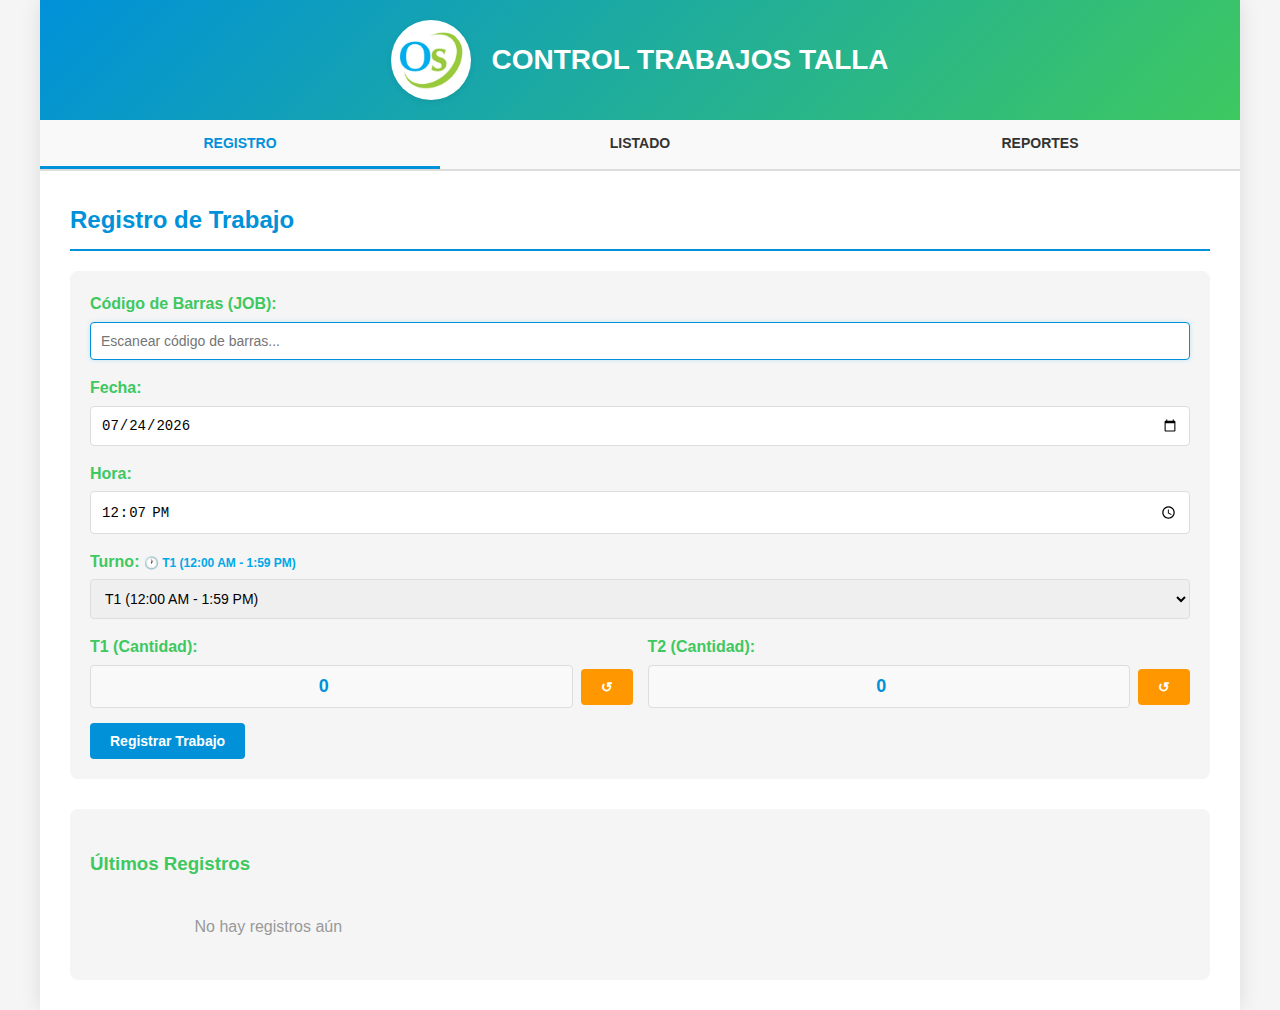
<file: Pagina web de talla/index.html>
<!DOCTYPE html>
<html lang="es">
<head>
    <meta charset="UTF-8">
    <meta name="viewport" content="width=device-width, initial-scale=1.0">
    <title>Control Trabajos Talla - Optiservices</title>
    <link rel="stylesheet" href="styles.css">
</head>
<body>
    <div class="container">
        <!-- Header -->
        <header class="header">
            <div class="header-content">
                <div class="logo-wrapper">
                    <img src="imagen.png" alt="Optiservices OS" class="logo-img">
                </div>
                <h1>CONTROL TRABAJOS TALLA</h1>
            </div>
        </header>

        <!-- Navigation -->
        <nav class="nav">
            <button class="nav-btn active" data-section="registro">REGISTRO</button>
            <button class="nav-btn" data-section="listado">LISTADO</button>
            <button class="nav-btn" data-section="reportes">REPORTES</button>
        </nav>

        <!-- Main Content -->
        <main class="main-content">
            
            <!-- Section: Registro -->
            <section id="registro" class="section active">
                <h2>Registro de Trabajo</h2>
                <div class="form-container">
                    <form id="formRegistro">
                        <div class="form-group">
                            <label for="codigoBarras">Código de Barras (JOB):</label>
                            <input type="text" id="codigoBarras" placeholder="Escanear código de barras..." autofocus required>
                        </div>

                        <div class="form-group">
                            <label for="fecha">Fecha:</label>
                            <input type="date" id="fecha" required>
                        </div>

                        <div class="form-group">
                            <label for="hora">Hora:</label>
                            <input type="time" id="hora" required>
                        </div>

                        <div class="form-group">
                            <label for="turno">
                                Turno: 
                                <span id="indicadorTurno" title="Turno automático según la hora" style="font-size: 12px; color: #666;">🕐 Automático</span>
                            </label>
                            <select id="turno" required>
                                <option value="">Seleccionar turno</option>
                                <option value="T1">T1 (12:00 AM - 1:59 PM)</option>
                                <option value="T2">T2 (2:00 PM - 11:59 PM)</option>
                            </select>
                        </div>

                        <div class="form-row">
                            <div class="form-group">
                                <label for="t1">T1 (Cantidad):</label>
                                <div class="cantidad-group">
                                    <input type="number" id="t1" value="0" min="0" readonly>
                                    <button type="button" class="btn btn-cantidad" id="btnResetT1" title="Reiniciar T1">↺</button>
                                </div>
                            </div>
                            <div class="form-group">
                                <label for="t2">T2 (Cantidad):</label>
                                <div class="cantidad-group">
                                    <input type="number" id="t2" value="0" min="0" readonly>
                                    <button type="button" class="btn btn-cantidad" id="btnResetT2" title="Reiniciar T2">↺</button>
                                </div>
                            </div>
                        </div>

                        <button type="submit" class="btn btn-primary">Registrar Trabajo</button>
                        <div id="mensajeRegistro" class="mensaje"></div>
                    </form>
                </div>

                <div class="ultimos-registros">
                    <h3>Últimos Registros</h3>
                    <div id="ultimosRegistros" class="registros-list"></div>
                </div>
            </section>

            <!-- Section: Listado -->
            <section id="listado" class="section">
                <h2>Listado de Trabajos</h2>
                <div class="filtros">
                    <div class="filter-group">
                        <label for="filtroMes">Mes:</label>
                        <input type="month" id="filtroMes">
                    </div>
                    <div class="filter-group">
                        <label for="filtroFecha">Fecha específica:</label>
                        <input type="date" id="filtroFecha">
                    </div>
                    <button class="btn btn-secondary" id="btnFiltrar">Filtrar</button>
                    <button class="btn btn-secondary" id="btnLimpiarFiltros">Limpiar Filtros</button>
                </div>

                <div class="tabla-container">
                    <table class="tabla-datos">
                        <thead>
                            <tr>
                                <th>Código de Barras</th>
                                <th>Fecha</th>
                                <th>Hora</th>
                                <th>Turno</th>
                                <th>T1</th>
                                <th>T2</th>
                                <th>Total</th>
                                <th>Acciones</th>
                            </tr>
                        </thead>
                        <tbody id="tbodyListado">
                            <tr><td colspan="8" class="sin-datos">Cargando datos...</td></tr>
                        </tbody>
                    </table>
                </div>
            </section>

            <!-- Section: Reportes -->
            <section id="reportes" class="section">
                <h2>Reportes</h2>
                <div class="reportes-container">
                    <div class="reporte-card">
                        <h3>Reporte por Semana</h3>
                        <div class="form-group">
                            <label for="semanaReporte">Selecciona la semana:</label>
                            <input type="week" id="semanaReporte">
                        </div>
                        <button class="btn btn-primary" id="btnGenerarSemanal">Generar Reporte Semanal</button>
                    </div>

                    <div class="reporte-card">
                        <h3>Reporte por Mes</h3>
                        <div class="form-group">
                            <label for="mesReporte">Selecciona el mes:</label>
                            <input type="month" id="mesReporte">
                        </div>
                        <button class="btn btn-primary" id="btnGenerarMensual">Generar Reporte Mensual</button>
                    </div>

                    <div class="reporte-card">
                        <h3>Reporte por Año</h3>
                        <div class="form-group">
                            <label for="anioReporte">Selecciona el año:</label>
                            <input type="number" id="anioReporte" min="2020" max="2099">
                        </div>
                        <button class="btn btn-primary" id="btnGenerarAnual">Generar Reporte Anual</button>
                    </div>
                </div>

                <div id="resultadoReporte" class="resultado-reporte"></div>
            </section>

        </main>
    </div>

    <script src="app.js"></script>
</body>
</html>
</file>
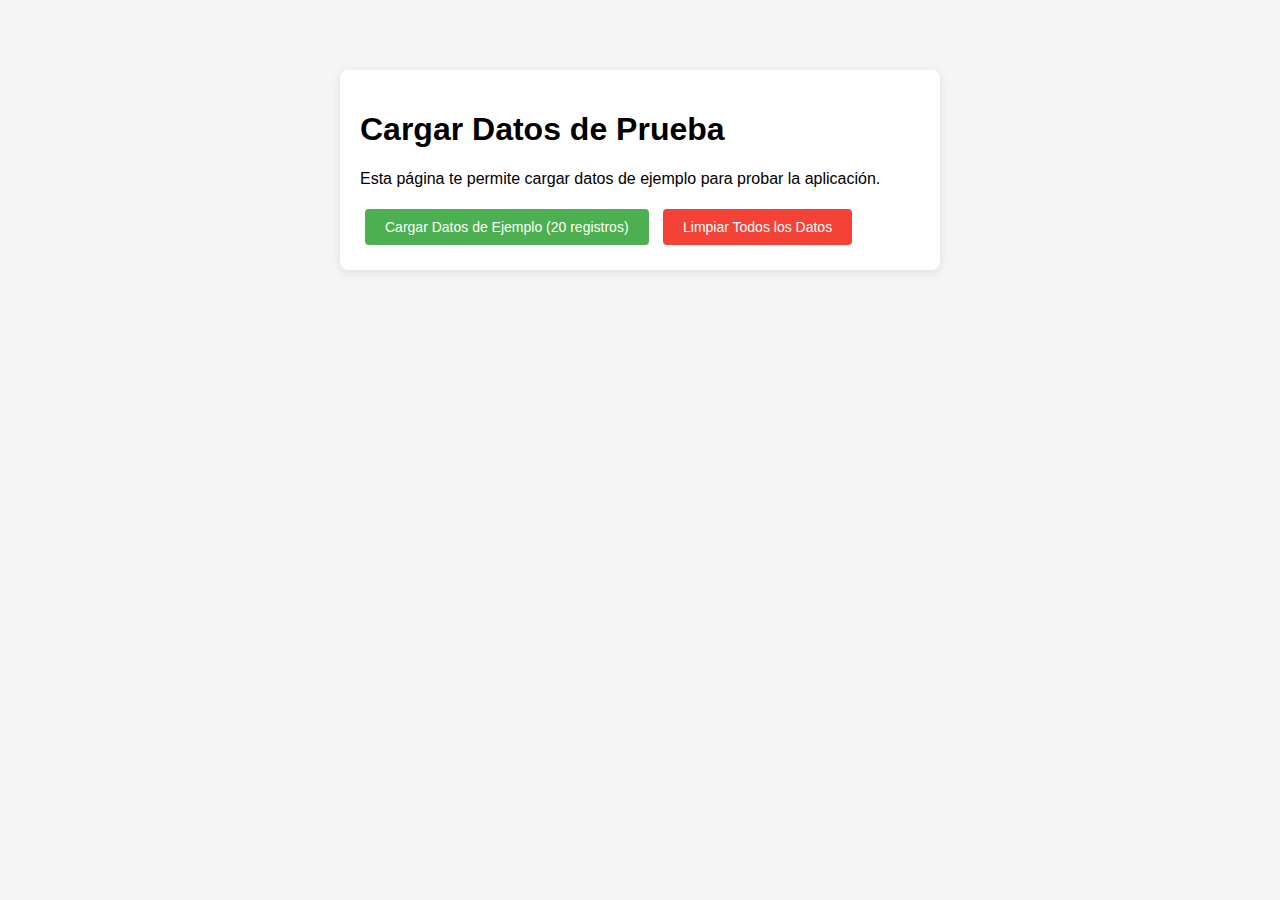
<file: Pagina web de talla/cargar_datos_prueba.html>
<!--
Archivo para cargar datos de prueba
Abre este archivo en el navegador si deseas cargar datos de ejemplo para probar la aplicación
O copia el código a la consola del navegador (F12 -> Consola)
-->
<!DOCTYPE html>
<html lang="es">
<head>
    <meta charset="UTF-8">
    <title>Cargar Datos de Prueba</title>
    <style>
        body {
            font-family: Arial, sans-serif;
            max-width: 600px;
            margin: 50px auto;
            padding: 20px;
            background-color: #f5f5f5;
        }
        .container {
            background-color: white;
            padding: 20px;
            border-radius: 8px;
            box-shadow: 0 2px 10px rgba(0,0,0,0.1);
        }
        button {
            padding: 10px 20px;
            margin: 5px;
            cursor: pointer;
            border: none;
            border-radius: 4px;
            font-size: 14px;
        }
        .btn-success {
            background-color: #4caf50;
            color: white;
        }
        .btn-success:hover {
            background-color: #45a049;
        }
        .btn-danger {
            background-color: #f44336;
            color: white;
        }
        .btn-danger:hover {
            background-color: #da190b;
        }
        .message {
            margin-top: 20px;
            padding: 10px;
            border-radius: 4px;
            text-align: center;
        }
        .success {
            background-color: #d4edda;
            color: #155724;
        }
        .info {
            background-color: #d1ecf1;
            color: #0c5460;
        }
    </style>
</head>
<body>
    <div class="container">
        <h1>Cargar Datos de Prueba</h1>
        <p>Esta página te permite cargar datos de ejemplo para probar la aplicación.</p>
        
        <button class="btn-success" onclick="cargarDatosEjemplo()">Cargar Datos de Ejemplo (20 registros)</button>
        <button class="btn-danger" onclick="limpiarDatos()">Limpiar Todos los Datos</button>
        
        <div id="mensaje" class="message" style="display:none;"></div>
    </div>

    <script>
        function cargarDatosEjemplo() {
            const trabajos = [];
            const codigosBarras = ['LMS-001', 'LMS-002', 'LMS-003', 'LMS-004', 'LMS-005'];
            const turnos = ['T1', 'T2'];
            
            // Generar 20 registros de los últimos 30 días
            for (let i = 0; i < 20; i++) {
                const fecha = new Date();
                fecha.setDate(fecha.getDate() - Math.floor(Math.random() * 30));
                const fechaStr = fecha.toISOString().split('T')[0];
                
                trabajos.push({
                    id: Date.now() + i,
                    codigoBarras: codigosBarras[Math.floor(Math.random() * codigosBarras.length)],
                    fecha: fechaStr,
                    hora: `${String(Math.floor(Math.random() * 24)).padStart(2, '0')}:${String(Math.floor(Math.random() * 60)).padStart(2, '0')}`,
                    turno: turnos[Math.floor(Math.random() * 2)],
                    t1: Math.floor(Math.random() * 50) + 1,
                    t2: Math.floor(Math.random() * 50) + 1,
                    total: Math.floor(Math.random() * 50) + 1,
                    timestamp: new Date().toISOString()
                });
            }
            
            localStorage.setItem('controlTrabajosTalla', JSON.stringify(trabajos));
            
            const mensaje = document.getElementById('mensaje');
            mensaje.textContent = `✅ ${trabajos.length} registros de prueba cargados exitosamente`;
            mensaje.className = 'message success';
            mensaje.style.display = 'block';
            
            setTimeout(() => {
                alert('Datos cargados. Abre la aplicación principal para verlos.');
            }, 500);
        }
        
        function limpiarDatos() {
            if (confirm('¿Estás seguro de que deseas eliminar TODOS los datos? Esta acción no se puede deshacer.')) {
                localStorage.removeItem('controlTrabajosTalla');
                
                const mensaje = document.getElementById('mensaje');
                mensaje.textContent = '🗑️ Todos los datos han sido eliminados';
                mensaje.className = 'message info';
                mensaje.style.display = 'block';
            }
        }
    </script>
</body>
</html>
</file>
<file: Pagina web de talla/styles.css>
* {
    margin: 0;
    padding: 0;
    box-sizing: border-box;
}

:root {
    --primary-color: #0091d9; /* Azul del logo */
    --secondary-color: #3ec860; /* Verde del logo */
    --success-color: #564caf;
    --danger-color: #f44336;
    --warning-color: #ff9800;
    --light-bg: #f5f5f5;
    --border-color: #ddd;
    --text-color: #333;
}

body {
    font-family: 'Segoe UI', Tahoma, Geneva, Verdana, sans-serif;
    background-color: var(--light-bg);
    color: var(--text-color);
    line-height: 1.6;
}

.container {
    max-width: 1200px;
    margin: 0 auto;
    background-color: white;
    min-height: 100vh;
    display: flex;
    flex-direction: column;
    box-shadow: 0 0 20px rgba(0, 0, 0, 0.1);
}

/* Header */
.header {
    background: linear-gradient(135deg, var(--primary-color) 0%, var(--secondary-color) 100%);
    color: white;
    padding: 20px;
    text-align: center;
}

.header-content {
    display: flex;
    align-items: center;
    justify-content: center;
    gap: 20px;
}

.logo-wrapper {
    width: 80px;
    height: 80px;
    border-radius: 50%;
    overflow: hidden;
    display: flex;
    align-items: center;
    justify-content: center;
    background-color: white;
    box-shadow: 0 2px 6px rgba(0,0,0,0.08);
    padding: 6px; /* espacio interno para que el logo no toque el borde */
}

.logo-img {
    width: 100%;
    height: 100%;
    object-fit: contain; /* asegurar que la imagen completa se vea sin recortes */
    object-position: center center;
    display: block;
    border-radius: 50%;
}

/* Reducir tamaño del logo en pantallas pequeñas */
@media (max-width: 480px) {
    .logo-wrapper {
        width: 56px;
        height: 56px;
        padding: 4px;
    }
    .header h1 {
        font-size: 18px;
    }
}

.header h1 {
    font-size: 28px;
    font-weight: bold;
}

/* Navigation */
.nav {
    display: flex;
    background-color: #f9f9f9;
    border-bottom: 2px solid var(--border-color);
    overflow-x: auto;
}

.nav-btn {
    flex: 1;
    padding: 15px 20px;
    border: none;
    background-color: transparent;
    cursor: pointer;
    font-size: 14px;
    font-weight: 600;
    color: var(--text-color);
    transition: all 0.3s ease;
    border-bottom: 3px solid transparent;
}

.nav-btn:hover {
    background-color: var(--light-bg);
}

.nav-btn.active {
    color: var(--primary-color);
    border-bottom-color: var(--primary-color);
}

/* Main Content */
.main-content {
    flex: 1;
    padding: 30px;
}

.section {
    display: none;
    animation: fadeIn 0.3s ease;
}

.section.active {
    display: block;
}

@keyframes fadeIn {
    from {
        opacity: 0;
        transform: translateY(10px);
    }
    to {
        opacity: 1;
        transform: translateY(0);
    }
}

.section h2 {
    color: var(--primary-color);
    margin-bottom: 20px;
    font-size: 24px;
    border-bottom: 2px solid var(--primary-color);
    padding-bottom: 10px;
}

.section h3 {
    color: var(--secondary-color);
    margin-top: 20px;
    margin-bottom: 15px;
}

/* Formulario */
.form-container {
    background-color: var(--light-bg);
    padding: 20px;
    border-radius: 8px;
    margin-bottom: 30px;
}

.form-group {
    margin-bottom: 15px;
}

.form-row {
    display: grid;
    grid-template-columns: 1fr 1fr;
    gap: 15px;
}

.form-group label {
    display: block;
    margin-bottom: 5px;
    font-weight: 600;
    color: var(--secondary-color);
}

.form-group input,
.form-group select {
    width: 100%;
    padding: 10px;
    border: 1px solid var(--border-color);
    border-radius: 4px;
    font-size: 14px;
    transition: border-color 0.3s ease;
}

.cantidad-group {
    display: flex;
    gap: 8px;
    align-items: center;
}

.cantidad-group input {
    flex: 1;
    margin: 0;
    text-align: center;
    font-size: 18px;
    font-weight: bold;
    color: var(--primary-color);
    background-color: #f9f9f9;
    cursor: not-allowed;
}

.btn-cantidad {
    padding: 10px 12px;
    background-color: var(--warning-color);
    color: white;
    border: none;
    border-radius: 4px;
    cursor: pointer;
    font-size: 16px;
    min-width: 40px;
    transition: all 0.3s ease;
}

.btn-cantidad:hover {
    background-color: #ff8c00;
    transform: rotate(180deg);
}

.form-group input:focus,
.form-group select:focus {
    outline: none;
    border-color: var(--primary-color);
    box-shadow: 0 0 5px rgba(0, 168, 232, 0.2);
}

/* Botones */
.btn {
    padding: 10px 20px;
    border: none;
    border-radius: 4px;
    cursor: pointer;
    font-size: 14px;
    font-weight: 600;
    transition: all 0.3s ease;
    display: inline-block;
}

.btn-primary {
    background-color: var(--primary-color);
    color: white;
}

.btn-primary:hover {
    background-color: var(--secondary-color);
    transform: translateY(-2px);
    box-shadow: 0 5px 15px rgba(0, 168, 232, 0.3);
}

.btn-secondary {
    background-color: #999;
    color: white;
}

.btn-secondary:hover {
    background-color: #666;
}

.btn-danger {
    background-color: var(--danger-color);
    color: white;
    padding: 5px 10px;
    font-size: 12px;
}

.btn-danger:hover {
    background-color: #d32f2f;
}

/* Mensajes */
.mensaje {
    margin-top: 15px;
    padding: 10px;
    border-radius: 4px;
    text-align: center;
    display: none;
}

.mensaje.exito {
    background-color: #d4edda;
    color: #155724;
    border: 1px solid #c3e6cb;
    display: block;
}

.mensaje.error {
    background-color: #f8d7da;
    color: #721c24;
    border: 1px solid #f5c6cb;
    display: block;
}

/* Últimos Registros */
.ultimos-registros {
    background-color: var(--light-bg);
    padding: 20px;
    border-radius: 8px;
}

.registros-list {
    display: grid;
    grid-template-columns: repeat(auto-fill, minmax(300px, 1fr));
    gap: 15px;
    margin-top: 15px;
}

.registro-card {
    background-color: white;
    padding: 15px;
    border: 1px solid var(--border-color);
    border-radius: 4px;
    border-left: 4px solid var(--primary-color);
}

.registro-card p {
    margin: 5px 0;
    font-size: 14px;
}

.registro-card strong {
    color: var(--secondary-color);
}

.sin-datos {
    text-align: center;
    color: #999;
    padding: 20px;
}

/* Filtros */
.filtros {
    background-color: var(--light-bg);
    padding: 15px;
    border-radius: 8px;
    margin-bottom: 20px;
    display: grid;
    grid-template-columns: repeat(auto-fit, minmax(200px, 1fr));
    gap: 15px;
    align-items: flex-end;
}

.filter-group {
    display: flex;
    flex-direction: column;
}

.filter-group label {
    margin-bottom: 5px;
    font-weight: 600;
    color: var(--secondary-color);
}

.filter-group input {
    padding: 10px;
    border: 1px solid var(--border-color);
    border-radius: 4px;
    font-size: 14px;
}

/* Tabla */
.tabla-container {
    overflow-x: auto;
    margin-top: 20px;
}

.tabla-datos {
    width: 100%;
    border-collapse: collapse;
    background-color: white;
}

.tabla-datos thead {
    background-color: var(--primary-color);
    color: white;
}

.tabla-datos th {
    padding: 12px;
    text-align: left;
    font-weight: 600;
}

.tabla-datos td {
    padding: 12px;
    border-bottom: 1px solid var(--border-color);
}

.tabla-datos tbody tr:hover {
    background-color: var(--light-bg);
}

.tabla-datos tbody tr:nth-child(even) {
    background-color: #fafafa;
}

/* Reportes */
.reportes-container {
    display: grid;
    grid-template-columns: repeat(auto-fit, minmax(300px, 1fr));
    gap: 20px;
    margin-bottom: 30px;
}

.reporte-card {
    background-color: var(--light-bg);
    padding: 20px;
    border-radius: 8px;
    border: 1px solid var(--border-color);
}

.reporte-card h3 {
    color: var(--primary-color);
    margin-top: 0;
}

.reporte-card .form-group {
    margin-bottom: 15px;
}

.reporte-card .btn {
    width: 100%;
}

.resultado-reporte {
    background-color: white;
    padding: 20px;
    border-radius: 8px;
    border: 1px solid var(--border-color);
}

.reporte-tabla {
    width: 100%;
    border-collapse: collapse;
    margin-top: 15px;
}

.reporte-tabla thead {
    background-color: var(--secondary-color);
    color: white;
}

.reporte-tabla th,
.reporte-tabla td {
    padding: 12px;
    text-align: left;
    border-bottom: 1px solid var(--border-color);
}

.reporte-tabla tbody tr:hover {
    background-color: var(--light-bg);
}

.reporte-resumen {
    display: grid;
    grid-template-columns: repeat(auto-fit, minmax(200px, 1fr));
    gap: 15px;
    margin-top: 20px;
}

.resumen-item {
    background-color: var(--light-bg);
    padding: 15px;
    border-radius: 4px;
    text-align: center;
}

.resumen-item .label {
    font-size: 12px;
    color: #666;
    text-transform: uppercase;
}

.resumen-item .valor {
    font-size: 28px;
    font-weight: bold;
    color: var(--primary-color);
    margin-top: 10px;
}

/* Impresión */
@media print {
    .header,
    .nav,
    .filtros,
    .btn,
    .nav-btn {
        display: none;
    }

    .tabla-datos,
    .reporte-tabla {
        font-size: 12px;
    }

    .tabla-datos th,
    .reporte-tabla th {
        background-color: var(--primary-color) !important;
        color: white !important;
    }
}

/* Responsive */
@media (max-width: 768px) {
    .header h1 {
        font-size: 20px;
    }

    .form-row {
        grid-template-columns: 1fr;
    }

    .filtros {
        grid-template-columns: 1fr;
    }

    .registros-list {
        grid-template-columns: 1fr;
    }

    .reportes-container {
        grid-template-columns: 1fr;
    }

    .tabla-datos {
        font-size: 12px;
    }

    .tabla-datos th,
    .tabla-datos td {
        padding: 8px;
    }
}
</file>
